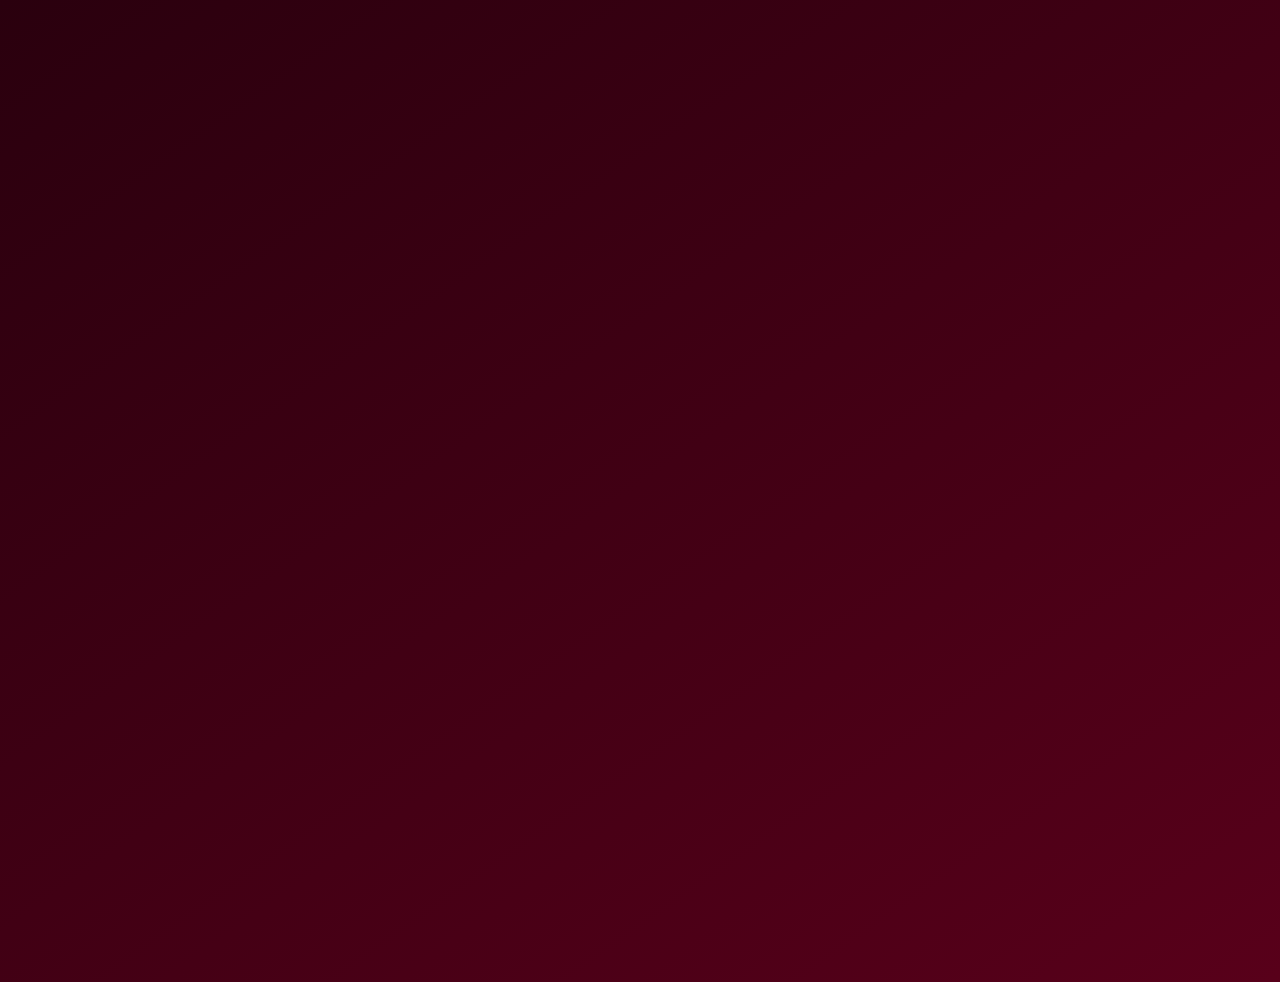
<file: index.html>
<!DOCTYPE html>
<html lang="en">
<head>
<meta charset="UTF-8" />
<meta name="viewport" content="width=device-width, initial-scale=1.0" />
<title>Pyaarelog</title>

<link rel="stylesheet" href="style.css">
<link href="https://fonts.googleapis.com/css2?family=Pacifico&family=Poppins:wght@300;600;900&display=swap" rel="stylesheet">

<style>
/* EXTRA MOBILE UPGRADES ONLY FOR INDEX PAGE */

/* Responsive Title */
@media (max-width: 600px) {
  h1 {
    font-size: 3rem;
    margin-top: 12px;
  }
}

/* Card grid responsiveness */
@media (max-width: 600px) {
  .container {
    grid-template-columns: repeat(auto-fit, minmax(130px, 1fr));
    gap: 18px;
    padding: 10px;
  }

  .card {
    padding: 12px;
  }

  .avatar {
    width: 130px;
    height: 130px;
    border-radius: 16px;
  }

  .label {
    font-size: 0.95rem;
  }
}

/* Button responsiveness */
@media (max-width: 600px) {
  .btn {
    padding: 10px 14px;
    font-size: 0.9rem;
    width: 130px;
  }

  .top-controls {
    gap: 10px;
  }
}

/* Popup mobile view */
@media (max-width: 600px) {
  .modal {
    width: 92% !important;
    padding: 16px !important;
  }

  .modal h2 {
    font-size: 1.8rem;
  }

  .modal p {
    font-size: 1rem;
  }

  .btn {
    width: 100%;
  }
}

/* Disable comet cursor on mobile (better performance) */
@media (max-width: 700px) {
  .comet,
  .comet-tail {
    display: none !important;
  }

  body::after {
    display: none !important;
  }
}
</style>

</head>
<body>

<script>
// Floating particles
for (let i = 0; i < 25; i++) {
  const p = document.createElement("div");
  p.className = "particle";
  p.style.left = Math.random() * 100 + "%";
  p.style.top = Math.random() * 100 + "%";
  p.style.animationDuration = 5 + Math.random() * 5 + "s";
  document.body.appendChild(p);
}
</script>

<header>
  <h1>Pyaarelog</h1>

  <div class="top-controls">
    <button class="btn" onclick="location.href='game.html'">🎮 Play Game</button>
  </div>
</header>

<main>
  <div class="container">

    <div class="card" onclick="openPopup('iruuuuuuuu')">
      <img class="avatar" src="images/iruu.jpg">
      <div class="label">iruuuuuuuu</div>
    </div>

    <div class="card" onclick="openPopup('vaanuuuuuu')">
      <img class="avatar" src="images/vaanu.jpg">
      <div class="label">vaanuuuuuu</div>
    </div>

    <div class="card" onclick="openPopup('sehaj')">
      <img class="avatar" src="images/sehaj.jpg">
      <div class="label">sehaj ji</div>
    </div>

    <div class="card" onclick="openPopup('plk')">
      <img class="avatar" src="images/plk.jpg">
      <div class="label">plk</div>
    </div>

    <div class="card" onclick="openPopup('yajuuuuu')">
      <img class="avatar" src="images/yaju.jpg">
      <div class="label">yajuuuuu</div>
    </div>

    <div class="card" onclick="openPopup('nishchay')">
      <img class="avatar" src="images/nishchay.jpg">
      <div class="label">nishchay</div>
    </div>

    <div class="card" onclick="openPopup('mannnuuuuuu')">
      <img class="avatar" src="images/mannu.jpg">
      <div class="label">mannnuuuuuu</div>
    </div>

  </div>
</main>

<!-- POPUP -->
<div class="modal-wrap" id="modalWrap">
  <div class="modal">
    <h2 id="modalTitle"></h2>
    <p id="modalText"></p>
    <button class="btn" onclick="closePopup()">Close</button>
    <button class="btn" onclick="goNext()">Proceed →</button>
  </div>
</div>


<script>
// Funny messages
const popups = {
  "iruuuuuuuu": "iruu says: I steal socks and hearts ❤️",
  "vaanuuuuuu": "vaanu says: I eat samosas daily 😋",
  "sehaj": "sehaj says: Selfie queen vibes 📸",
  "plk": "plk says: Meme king 😂",
  "yajuuuuu": "yaju says: Dramatic entry 100% 🎭",
  "nishchay": "nishchay says: Nap specialist 😴",
  "mannnuuuuuu": "mannu says: Chairs fear me 💺🔥"
};

let currentPerson = null;

function openPopup(id) {
  currentPerson = id;
  document.getElementById("modalTitle").innerText = id;
  document.getElementById("modalText").innerText = popups[id];
  document.getElementById("modalWrap").style.display = "flex";
}

function closePopup() {
  document.getElementById("modalWrap").style.display = "none";
}

function goNext() {
  location.href = "inner.html?member=" + currentPerson;
}

// Autoplay music
let audio = new Audio("music.mp3");
audio.loop = true;
let started = false;

document.addEventListener("click", () => {
  if (!started) {
    audio.play().catch(() => { });
    started = true;
  }
});
document.addEventListener("keydown", () => {
  if (!started) {
    audio.play().catch(() => { });
    started = true;
  }
});

// Cursor effects removed for mobile
document.addEventListener("mousemove", e => {
  if (window.innerWidth > 700) {
    document.body.style.setProperty("--x", e.clientX + "px");
    document.body.style.setProperty("--y", e.clientY + "px");
  }
});

// Comet cursor
if (window.innerWidth > 700) {
  const comet = document.createElement("div");
  comet.className = "comet";
  document.body.appendChild(comet);

  document.addEventListener("mousemove", (e) => {
    comet.style.left = e.clientX + "px";
    comet.style.top = e.clientY + "px";
    createCometTail(e.clientX, e.clientY);
  });

  function createCometTail(x, y) {
    const tail = document.createElement("div");
    tail.className = "comet-tail";
    tail.style.left = x + "px";
    tail.style.top = y + "px";

    document.body.appendChild(tail);
    let size = Math.random() * 10 + 5;
    tail.style.width = size + "px";
    tail.style.height = size + "px";

    setTimeout(() => {
      tail.style.opacity = 0;
      setTimeout(() => tail.remove(), 200);
    }, 30);
  }
}
</script>

</body>
</html>
</file>
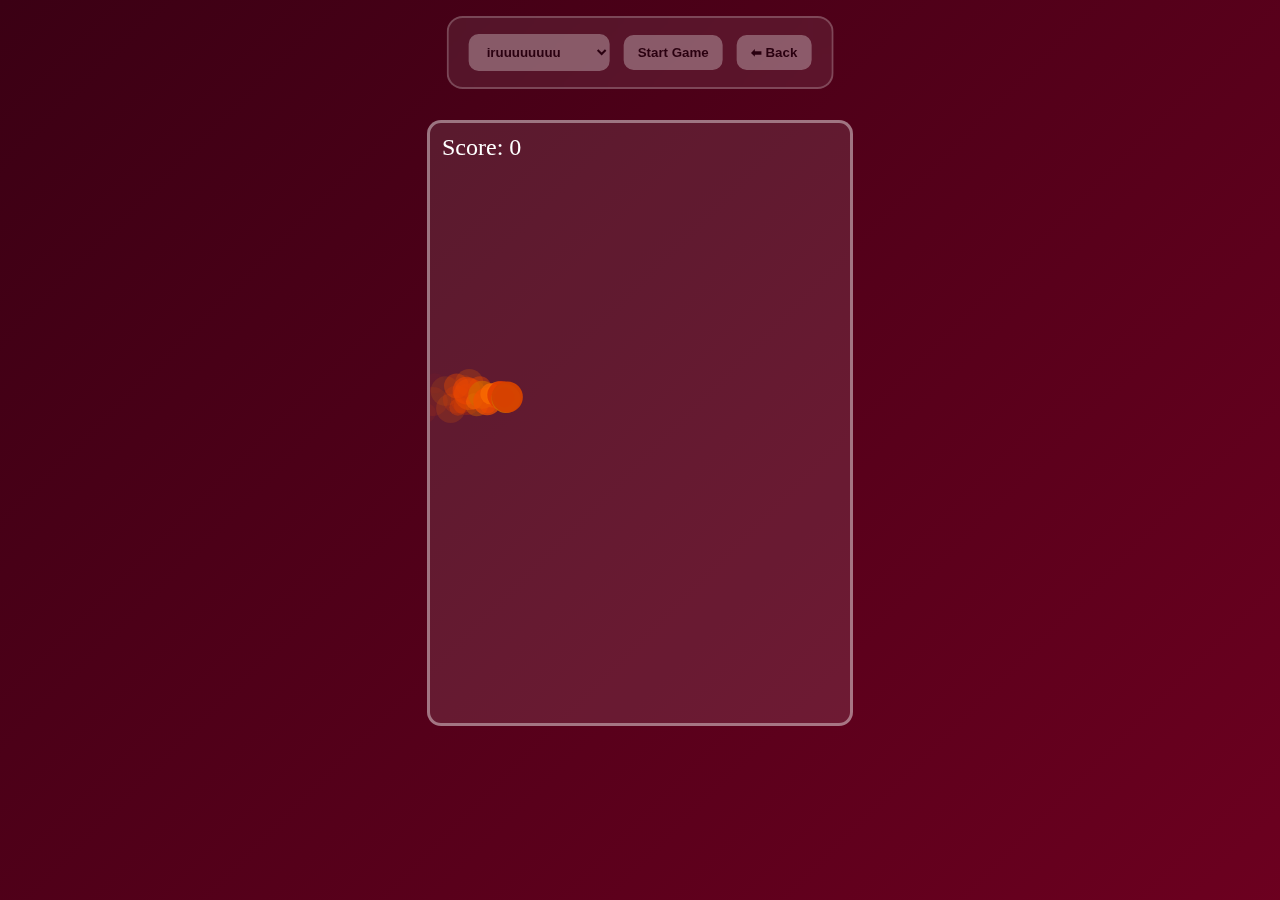
<file: game.html>
<!DOCTYPE html>
<html lang="en">
<head>
<meta charset="UTF-8">
<meta name="viewport" content="width=device-width, initial-scale=1.0">
<title>Pyaarelog Game</title>

<style>
  body {
    margin: 0;
    overflow: hidden;
    background: linear-gradient(135deg, #3b0014, #770022, #ff0037, #3b0014);
    background-size: 400% 400%;
    animation: bgMove 10s infinite;
    font-family: Poppins, sans-serif;
    color: white;
  }

  @keyframes bgMove {
    0% { background-position: 0 50%; }
    50% { background-position: 100% 50%; }
    100% { background-position: 0 50%; }
  }

  /* PRO MENU */
  #menu {
    position: absolute;
    top: 16px;
    left: 50%;
    transform: translateX(-50%);
    background: rgba(255,255,255,0.08);
    padding: 16px 20px;
    border-radius: 16px;
    backdrop-filter: blur(8px);
    border: 2px solid rgba(255,255,255,0.22);
    display: flex;
    gap: 14px;
    align-items: center;
    animation: fadeIn .8s ease;
    z-index: 20;
  }

  select, button {
    padding: 10px 14px;
    border-radius: 10px;
    border: none;
    font-weight: 700;
    background: rgba(255,255,255,0.3);
    color: #2a0010;
    cursor: pointer;
  }

  #gameCanvas {
    background: rgba(255,255,255,0.1);
    display: block;
    margin: 120px auto 0;
    border: 3px solid rgba(255,255,255,0.4);
    border-radius: 14px;
  }

  /* MOBILE MENU */
  @media (max-width: 650px) {
    #menu {
      width: 92%;
      flex-direction: column;
      padding: 12px;
      gap: 10px;
    }

    select, button {
      width: 100%;
      font-size: 1rem;
      padding: 12px;
    }

    #gameCanvas {
      margin-top: 160px;
      border-width: 2px;
    }
  }

  /* RESTART POPUP */
  #restartBox {
    display: none;
    position: fixed;
    inset: 0;
    background: rgba(0,0,0,0.55);
    backdrop-filter: blur(6px);
    z-index: 99999;
    justify-content: center;
    align-items: center;
  }

  #restartContent {
    background: rgba(255,255,255,0.15);
    padding: 28px;
    border-radius: 16px;
    text-align: center;
    border: 2px solid rgba(255,255,255,0.3);
    width: 80%;
    max-width: 320px;
  }

  /* FIRE PARTICLES */
  .fire {
    position: fixed;
    border-radius: 50%;
    pointer-events: none;
    z-index: 999;
  }

  @media (max-width:700px) {
    body::after, .comet, .comet-tail { display: none !important; }
  }
</style>
</head>
<body>

<!-- MENU -->
<div id="menu">
  <select id="charPick">
    <option value="iruu.jpg">iruuuuuuuu</option>
    <option value="vaanu.jpg">vaanuuuuuu</option>
    <option value="sehaj.jpg">sehaj ji</option>
    <option value="plk.jpg">plk</option>
    <option value="yaju.jpg">yajuuuuu</option>
    <option value="nishchay.jpg">nishchay</option>
    <option value="mannu.jpg">mannnuuuuuu</option>
  </select>

  <button onclick="startGame()">Start Game</button>
  <button onclick="location.href='index.html'">⬅ Back</button>
</div>

<!-- CANVAS -->
<canvas id="gameCanvas"></canvas>

<!-- RESTART POPUP -->
<div id="restartBox">
  <div id="restartContent">
    <h2 style="margin:0 0 10px; font-size:1.8rem;">Game Over!</h2>
    <p style="margin-bottom:20px;font-size:1.2rem;">Score: <span id="finalScore"></span></p>

    <button id="restartBtn" style="
      padding:12px 16px;
      width:100%;
      margin-bottom:10px;
      border:none;
      background:#ff0037;
      color:white;
      font-weight:700;
      border-radius:10px;
      font-size:1.1rem;
    ">Restart</button>

    <button onclick="location.href='index.html'" style="
      padding:12px 16px;
      width:100%;
      border:none;
      background:white;
      color:#770022;
      font-weight:700;
      border-radius:10px;
      font-size:1.1rem;
    ">⬅ Back to Home</button>
  </div>
</div>


<script>
/* ======================================================
   RESPONSIVE CANVAS
====================================================== */
function resizeCanvas() {
  const c = document.getElementById("gameCanvas");

  if (window.innerWidth < 550) {
    c.width = window.innerWidth - 30;
    c.height = window.innerHeight - 200;
  } else {
    c.width = 420;
    c.height = 600;
  }
}
resizeCanvas();
window.addEventListener("resize", resizeCanvas);

/* ======================================================
   GAME VARIABLES
====================================================== */
let canvas = document.getElementById("gameCanvas");
let ctx = canvas.getContext("2d");

let charImg = new Image();

let bird = { x: 80, y: 250, w: 48, h: 48, vel: 0 };
let pipes = [];

let gravity = 0.24;
let jumpPower = -5.5;
let pipeSpeed = 1.6;
let gapSize = 230;
let spawnRate = 2000;

let gameStarted = false;
let score = 0;

// FIRE TRAIL
let fireParticles = [];

function createFire() {
  fireParticles.push({
    x: bird.x,
    y: bird.y + bird.h/2,
    size: Math.random()*10 + 6,
    alpha: 1,
    vx: -Math.random()*2 - 1,
    vy: (Math.random()-0.5)*1.2,
    color: `rgba(${200+Math.random()*55}, ${50+Math.random()*70}, 0,`
  });
}

/* MUSIC */
let music = new Audio("music.mp3");
music.loop = true;
let musicStarted = false;

document.addEventListener("click",()=>{
  if(!musicStarted){ music.play().catch(()=>{}); musicStarted = true; }
});
document.addEventListener("keydown",()=>{
  if(!musicStarted){ music.play().catch(()=>{}); musicStarted = true; }
});

/* START GAME */
function startGame() {
  charImg.src = "images/" + document.getElementById("charPick").value;
  reset();
  gameStarted = true;
}

/* RESET */
function reset() {
  bird.y = 250;
  bird.vel = 0;
  pipes = [];
  score = 0;
}

/* SPAWN PIPES */
function spawnPipe() {
  let top = Math.random() * 220 + 50;
  pipes.push({
    x: canvas.width,
    top: top,
    bottom: top + gapSize,
    scored: false
  });
}

setInterval(() => {
  if (gameStarted) spawnPipe();
}, spawnRate);

/* UPDATE LOOP */
function update() {
  ctx.clearRect(0,0,canvas.width,canvas.height);

  if (gameStarted) {
    bird.vel += gravity;
    bird.y += bird.vel;
  }

  // FIRE TRAIL
  createFire();

  fireParticles.forEach(f => {
    f.x += f.vx;
    f.y += f.vy;
    f.alpha -= 0.03;

    ctx.fillStyle = f.color + f.alpha + ")";
    ctx.beginPath();
    ctx.arc(f.x, f.y, f.size, 0, Math.PI*2);
    ctx.fill();
  });

  fireParticles = fireParticles.filter(f => f.alpha > 0);

  // DRAW BIRD
  ctx.drawImage(charImg, bird.x, bird.y, bird.w, bird.h);

  // PIPES
  pipes.forEach(p => {
    p.x -= pipeSpeed;

    ctx.fillStyle = "rgba(255,255,255,0.9)";
    ctx.fillRect(p.x, 0, 60, p.top);
    ctx.fillRect(p.x, p.bottom, 60, canvas.height - p.bottom);

    if (p.x + 60 < bird.x && !p.scored) {
      score++;
      p.scored = true;
    }

    if (
      bird.x < p.x + 60 &&
      bird.x + bird.w > p.x &&
      (bird.y < p.top || bird.y + bird.h > p.bottom)
    ) {
      return gameOver();
    }
  });

  if (bird.y > canvas.height || bird.y < -20) return gameOver();

  // SCORE
  ctx.fillStyle = "white";
  ctx.font = "24px Poppins";
  ctx.fillText("Score: " + score, 12, 32);

  requestAnimationFrame(update);
}

/* GAME OVER WITH POPUP */
function gameOver() {
  gameStarted = false;

  document.getElementById("restartBox").style.display = "flex";
  document.getElementById("finalScore").innerText = score;
}

/* RESTART BUTTON */
document.getElementById("restartBtn").addEventListener("click", () => {
  document.getElementById("restartBox").style.display = "none";
  reset();
  gameStarted = true;
});

/* CONTROLS */
window.addEventListener("keydown", () => { 
  bird.vel = jumpPower;
  for(let i=0;i<6;i++) createFire();
});
window.addEventListener("mousedown", () => { 
  bird.vel = jumpPower;
  for(let i=0;i<6;i++) createFire();
});
window.addEventListener("touchstart", () => {
  bird.vel = jumpPower;
  for(let i=0;i<6;i++) createFire();
});

/* LOOP */
update();
</script>

</body>
</html>
</file>
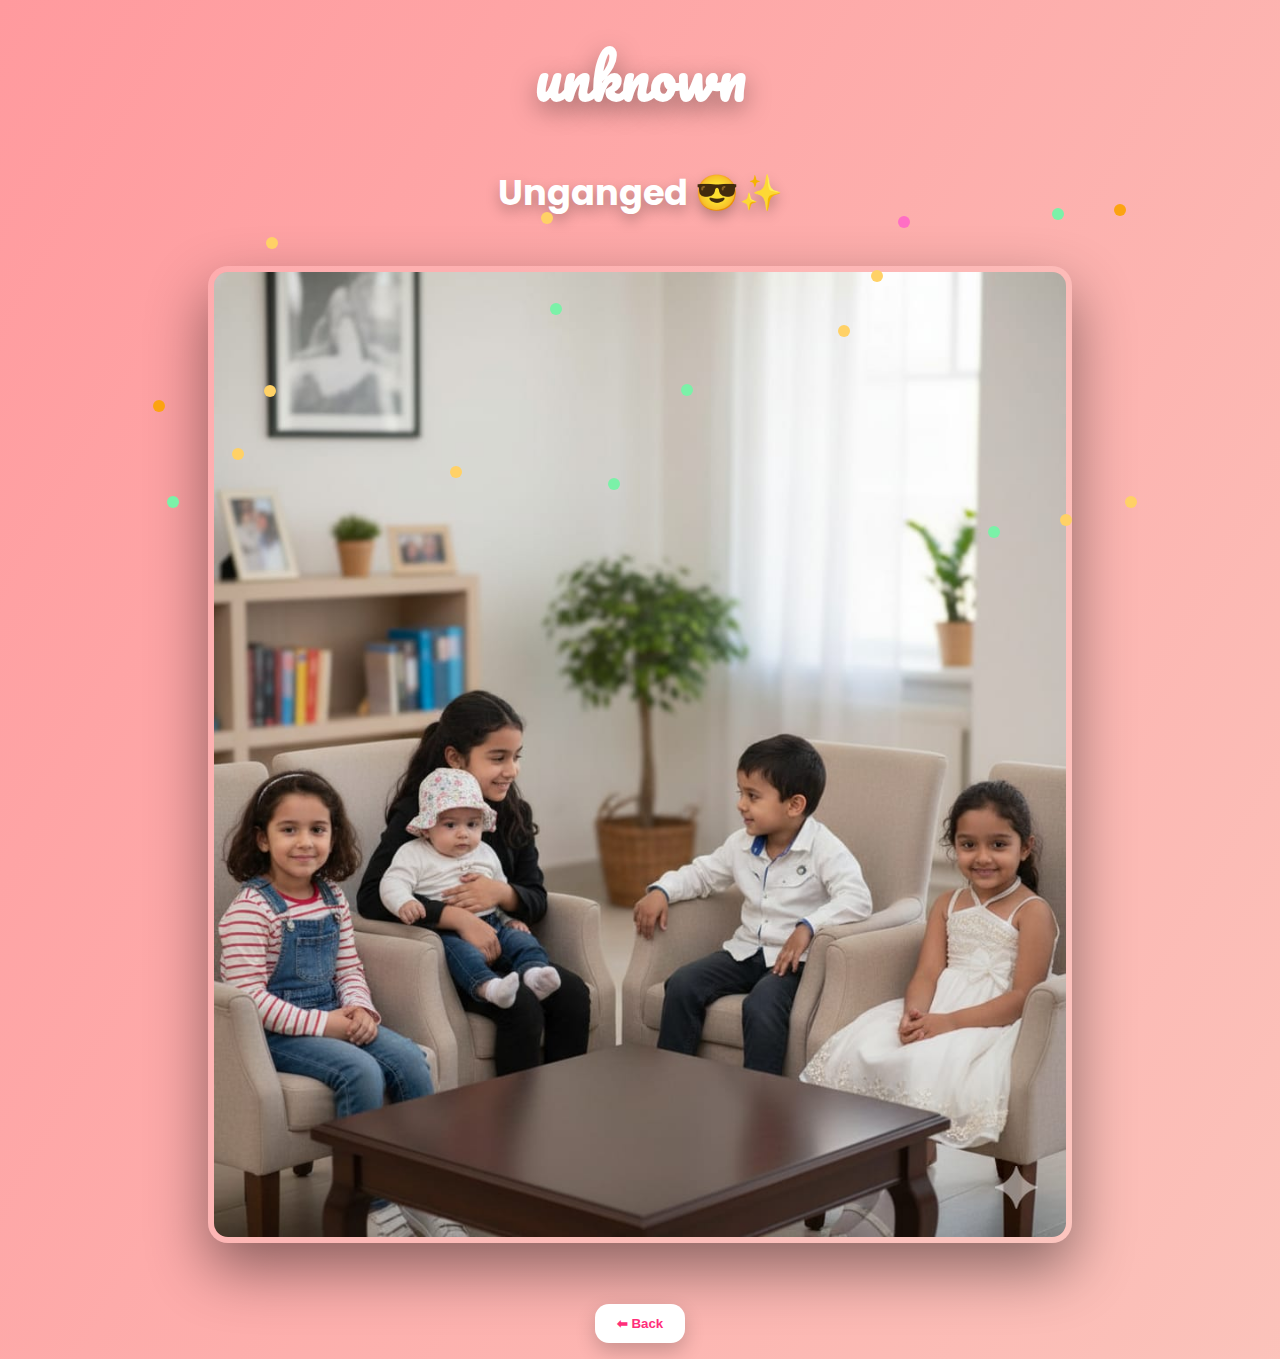
<file: inner.html>
<!DOCTYPE html>
<html lang="en">
<head>
<meta charset="utf-8" />
<meta name="viewport" content="width=device-width,initial-scale=1" />
<title>Pyaarelog</title>

<link href="https://fonts.googleapis.com/css2?family=Pacifico&family=Poppins:wght@300;600;900&display=swap" rel="stylesheet">

<style>
  :root{
    --bg1:#ff9a9e; 
    --bg2:#fad0c4; 
    --bg3:#a18cd1; 
    --bg4:#fbc2eb;
  }

  *{box-sizing:border-box;}

  body{
    margin:0;
    font-family:"Poppins",sans-serif;
    color:#fff;
    text-align:center;

    background:linear-gradient(120deg,var(--bg1),var(--bg2),var(--bg3),var(--bg4));
    background-size:400% 400%;
    animation:moveBg 14s linear infinite;
  }

  @keyframes moveBg{
    0%{background-position:0% 50%;}
    50%{background-position:100% 50%;}
    100%{background-position:0% 50%;}
  }

  h1{
    font-family:"Pacifico",cursive;
    font-size:3.6rem;
    margin-top:26px;
    text-shadow:0 8px 26px rgba(0,0,0,.35);
  }

  h2{
    font-size:2.2rem;
    margin-top:6px;
    text-shadow:0 6px 14px rgba(0,0,0,.28);
  }

  .img-wrap{
    margin:20px auto;
    max-width:900px;
    padding:18px;
  }

  .bigimg{
    width:100%;
    border-radius:20px;
    border:6px solid rgba(255,255,255,0.12);
    box-shadow:0 26px 60px rgba(0,0,0,.45);
  }

  .back{
    margin:16px auto;
    display:inline-block;
    padding:12px 22px;
    border-radius:14px;
    background:#fff;
    color:#ff2e7a;
    font-weight:700;
    border:none;
    cursor:pointer;
    box-shadow:0 8px 20px rgba(0,0,0,.2);
  }

  .star{
    position:fixed;
    width:12px;
    height:12px;
    border-radius:50%;
  }

  /* MOBILE OPTIMIZATION */
  @media (max-width:600px) {

    h1{
      font-size:2.4rem;
      margin-top:12px;
    }

    h2{
      font-size:1.4rem;
      margin-bottom:12px;
    }

    .img-wrap{
      padding:10px;
    }

    .bigimg{
      border-radius:14px;
      border-width:4px;
    }

    .back{
      width:90%;
      font-size:1rem;
      padding:12px;
    }
  }

  /* Disable fancy cursor on mobile */
  @media (max-width:700px){
    .comet,
    .comet-tail{
      display:none !important;
    }
    body::after{
      display:none !important;
    }
  }

  /* COMET for desktop */
  .comet{
    position:fixed;
    width:16px;
    height:16px;
    background:radial-gradient(circle,#ff0037,transparent);
    border-radius:50%;
    pointer-events:none;
    z-index:9999;
  }

  .comet-tail{
    position:fixed;
    background:radial-gradient(circle,#ff6a00,transparent);
    border-radius:50%;
    pointer-events:none;
    z-index:9998;
  }

</style>
</head>

<body>

<h1 id="member">Member</h1>
<h2 id="gangname">Gang</h2>

<div class="img-wrap">
  <img id="big" class="bigimg" src="" alt="group image">
</div>

<button class="back" onclick="goBack()">⬅ Back</button>

<script>
/* FETCH MEMBER FROM URL */
const url = new URL(location.href);
const member = url.searchParams.get("member") || "unknown";

document.getElementById("member").innerText = member;

const kallu = ["iruuuuuuuu","nishchay"];
const gangNameEl = document.getElementById("gangname");
const big = document.getElementById("big");

if(kallu.includes(member)){
  gangNameEl.innerText = "Kallu Gang 💀🔥";
  big.src = "images/kallu_gang.jpg";
  setTimeout(()=>launchStars(),400);
}else{
  gangNameEl.innerText = "Unganged 😎✨";
  big.src = "images/unganged.jpg";
  setTimeout(()=>launchStars(),200);
}

function goBack(){
  location.href="index.html";
}

/* STARS ANIMATION */
function launchStars(){
  for(let i=0;i<18;i++){
    const s=document.createElement("div");
    s.className="star";
    s.style.left = (10+Math.random()*80)+"vw";
    s.style.top  = (20+Math.random()*40)+"vh";
    s.style.background = ["#ffd166","#fca311","#ff6ec4","#7bf1a8"][Math.floor(Math.random()*4)];
    document.body.appendChild(s);

    const dur = 800 + Math.random()*1200;

    s.animate([
      { transform:`translateY(0) rotate(${Math.random()*360}deg)`, opacity:1 },
      { transform:`translateY(${200+Math.random()*120}px) rotate(${Math.random()*720}deg)`, opacity:0 }
    ], {duration:dur, easing:"cubic-bezier(.2,.8,.2,1)"});

    setTimeout(()=>s.remove(), dur+50);
  }
}

/* CURSOR EFFECTS FOR DESKTOP */
if (window.innerWidth > 700) {

  document.addEventListener("mousemove", e => {
    document.body.style.setProperty("--x", e.clientX + "px");
    document.body.style.setProperty("--y", e.clientY + "px");
  });

  const comet = document.createElement("div");
  comet.className="comet";
  document.body.appendChild(comet);

  document.addEventListener("mousemove", e => {
    comet.style.left = e.clientX + "px";
    comet.style.top  = e.clientY + "px";
    createCometTail(e.clientX, e.clientY);
  });

  function createCometTail(x,y){
    const t=document.createElement("div");
    t.className="comet-tail";
    t.style.left=x+"px";
    t.style.top =y+"px";

    let size=Math.random()*10+5;
    t.style.width = size+"px";
    t.style.height=size+"px";

    document.body.appendChild(t);

    setTimeout(()=>{
      t.style.opacity=0;
      setTimeout(()=>t.remove(),200);
    },40);
  }
}
</script>

</body>
</html>
</file>
<file: style.css>
/* ======================================================
   PYAARELOG — DARK CRYSTAL RED PREMIUM UI
   Matches Index, Inner, and Game file style
   ====================================================== */

/* ROOT COLORS */
:root {
  --red1: #2a000e;      /* deep maroon */
  --red2: #770022;      /* wine red */
  --red3: #ff0037;      /* neon red */
  --red4: #ff99ad;      /* rose glow */
  --glass: rgba(255, 255, 255, 0.08);
}

/* GLOBAL */
* { box-sizing: border-box; }

body {
  margin: 0;
  font-family: 'Poppins', sans-serif;
  color: white;
  overflow-x: hidden;

  background: linear-gradient(145deg, var(--red1), var(--red2), var(--red3), var(--red1));
  background-size: 500% 500%;
  animation: bgShift 12s infinite ease-in-out;

  opacity: 0;
  animation: fadeInPage 0.6s ease forwards;
}

/* Background movement */
@keyframes bgShift {
  0% { background-position: 0% 50%; }
  50% { background-position: 100% 50%; }
  100% { background-position: 0% 50%; }
}

/* Fade in page */
@keyframes fadeInPage {
  0% { opacity: 0; transform: scale(0.96); filter: blur(6px); }
  100% { opacity: 1; transform: scale(1); filter: blur(0); }
}

/* HEADER */
header {
  text-align: center;
  padding: 40px 12px 15px;
}

/* LOGO */
h1 {
  font-family: "Pacifico", cursive;
  font-size: 5rem;
  margin: 0;
  letter-spacing: 4px;

  background: linear-gradient(90deg, #fff, #f2f2f2, #ffffff);
  -webkit-background-clip: text;
  color: transparent;

  animation: glowPulse 4s infinite ease-in-out;
}

@keyframes glowPulse {
  0% { filter: drop-shadow(0 0 18px rgba(255,255,255,0.3)); }
  50% { filter: drop-shadow(0 0 42px rgba(255,0,55,0.65)); }
  100% { filter: drop-shadow(0 0 18px rgba(255,255,255,0.3)); }
}

.top-controls {
  display: flex;
  justify-content: center;
  gap: 16px;
  margin-top: 20px;
}

/* BUTTONS */
.btn {
  padding: 12px 20px;
  border-radius: 14px;
  border: 2px solid rgba(255,255,255,0.2);
  background: var(--glass);
  backdrop-filter: blur(8px);
  color: white;
  font-weight: 800;
  cursor: pointer;
  position: relative;
  overflow: hidden;
  transition: .3s;
}

.btn:hover {
  transform: translateY(-6px) scale(1.07);
  box-shadow: 0 0 18px var(--red3), 0 0 36px rgba(255,0,55,0.8);
}

/* RIPPLE EFFECT */
.btn:active::after {
  content: "";
  position: absolute;
  width: 260%;
  height: 260%;
  top: 50%; left: 50%;
  background: rgba(255,255,255,0.25);
  transform: translate(-50%, -50%) scale(0);
  border-radius: 50%;
  animation: ripple .5s ease-out forwards;
}

@keyframes ripple {
  to { transform: translate(-50%, -50%) scale(1); opacity: 0; }
}

/* GRID */
.container {
  max-width: 1300px;
  margin: 40px auto;
  padding: 0 20px;

  display: grid;
  grid-template-columns: repeat(auto-fit, minmax(220px, 1fr));
  gap: 40px;

  animation: slideUp .8s ease-out forwards;
}

@keyframes slideUp {
  from { opacity:0; transform: translateY(20px); }
  to { opacity:1; transform: translateY(0); }
}

/* CARD */
.card {
  padding: 18px;
  border-radius: 20px;
  background: var(--glass);
  border: 2px solid rgba(255,255,255,0.22);
  backdrop-filter: blur(6px);
  text-align: center;
  cursor: pointer;
  transition: 0.35s;

  perspective: 900px;
  transform-style: preserve-3d;
}

.card:hover {
  transform: translateY(-12px) rotateX(14deg) rotateY(-10deg) scale(1.06);
  box-shadow: 0 0 30px var(--red3), 0 0 60px rgba(255,0,55,0.85);
}

/* IMAGES */
.avatar {
  width: 210px;
  height: 210px;
  object-fit: cover;
  border-radius: 20px;
  border: 3px solid rgba(255,255,255,0.25);
  box-shadow: 0 0 22px rgba(255,0,55,0.4);
  transition: .25s;
}

.card:hover .avatar {
  transform: scale(1.12) rotateZ(-2deg);
}

/* LABEL */
.label {
  margin-top: 12px;
  font-size: 1.35rem;
  font-weight: 900;
  text-shadow: 0 0 6px #000;
}

/* MODAL */
.modal-wrap {
  position: fixed;
  inset: 0;
  display: none;
  align-items: center;
  justify-content: center;
  background: rgba(0,0,0,0.55);
  z-index: 2000;
}

.modal {
  width: 650px;
  max-width: 95%;
  padding: 22px;
  border-radius: 16px;

  background: rgba(255,0,55,0.14);
  border: 2px solid rgba(255,0,55,0.32);
  backdrop-filter: blur(8px);

  box-shadow: 
    0 0 30px rgba(255,0,55,0.8),
    0 0 50px rgba(255,0,55,0.4);

  animation: zoomIn .4s ease forwards;
}

@keyframes zoomIn {
  from { transform: scale(0.7); opacity: 0; }
  to { transform: scale(1); opacity: 1; }
}

.modal h2 {
  margin-top: 0;
  font-family: "Pacifico", cursive;
  font-size: 2.4rem;
  background: linear-gradient(90deg, #ffffff, #ececec);
  -webkit-background-clip: text;
  color: transparent;
}

/* PARTICLES */
.particle {
  position: absolute;
  width: 22px;
  height: 22px;
  background: radial-gradient(circle, var(--red4), transparent);
  opacity: 0.35;
  border-radius: 50%;
  pointer-events: none;
  animation: sparkleFloat 6s infinite ease-in-out;
}

@keyframes sparkleFloat {
  0% { transform: translateY(0) scale(0.9); opacity: 0.3; }
  50% { transform: translateY(-35px) scale(1.2); opacity: 0.85; }
  100% { transform: translateY(0) scale(0.9); opacity: 0.3; }
}

/* CURSOR GLOW */
body::after {
  content:"";
  position: fixed;
  width: 34px;
  height: 34px;
  border-radius: 50%;
  background: radial-gradient(circle, rgba(255,0,60,0.9), transparent);
  pointer-events: none;
  transform: translate(-50%, -50%);
  z-index: 9999;
  animation: cursorFollow .1s infinite linear;
}

@keyframes cursorFollow {
  from { transform: translate(var(--x), var(--y)); }
  to   { transform: translate(var(--x), var(--y)); }
}

/* COMET CURSOR */
.comet {
  position: fixed;
  width: 18px;
  height: 18px;
  background: radial-gradient(circle, #ff0037, transparent);
  border-radius: 50%;
  pointer-events: none;
  z-index: 99999;
}

.comet-tail {
  position: fixed;
  background: radial-gradient(circle, #ff6a00, transparent);
  border-radius: 50%;
  pointer-events: none;
  z-index: 99998;
}
</file>
